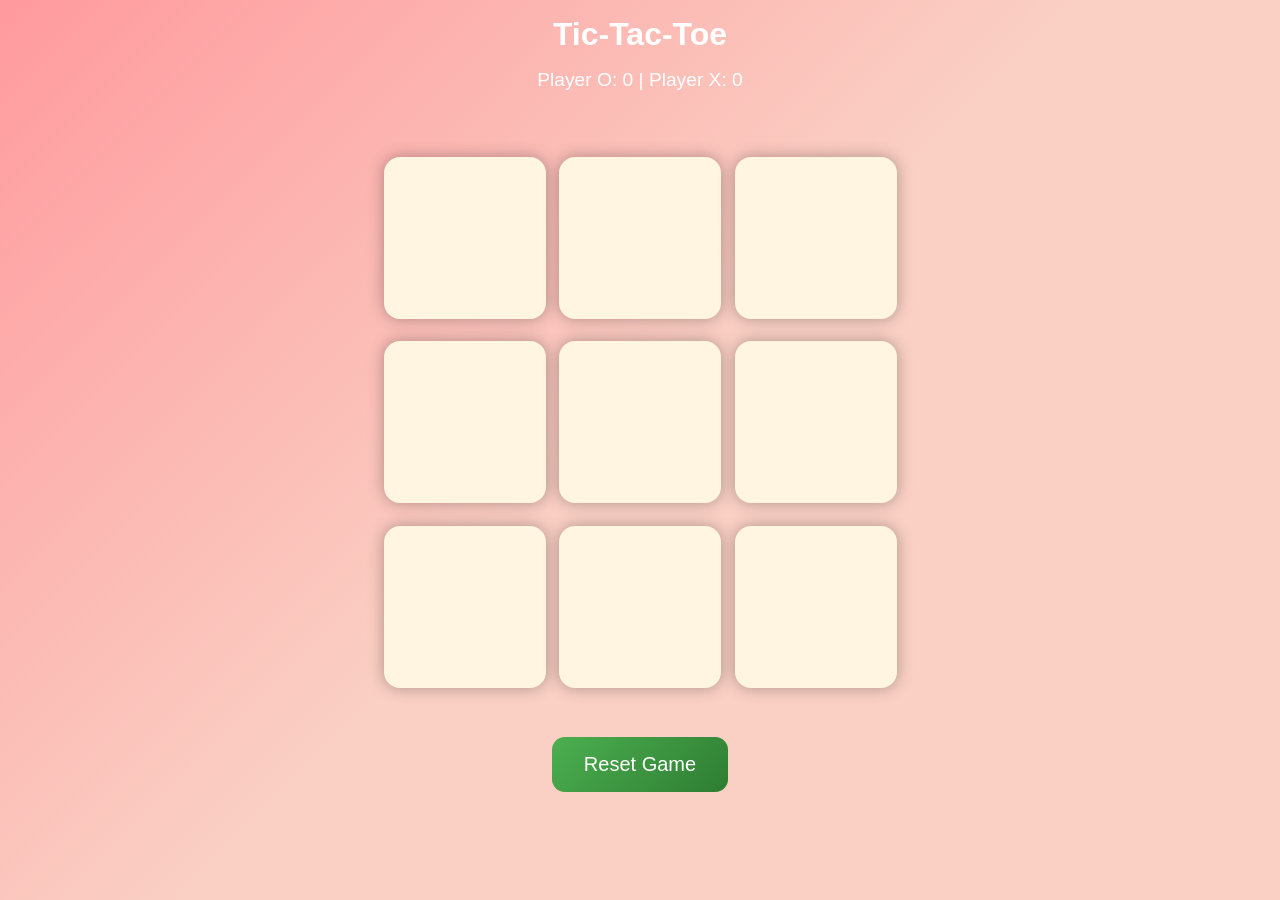
<file: index.html>
<!DOCTYPE html>
<html lang="en">
<head>
    <meta charset="UTF-8">
    <meta name="viewport" content="width=device-width, initial-scale=1.0">
    <title>Tic-Tac-Toe Game</title>
    <link rel="stylesheet" href="style.css"/>
</head>
<body>
    <div class="msg-container hide">
        <p id="msg">Winner</p>
        <button id="new-btn">New Game</button>
    </div>
    <main>
        <h1>Tic-Tac-Toe</h1>

        <div class="scoreboard">
            <p>Player O: <span id="scoreO">0</span> | Player X: <span id="scoreX">0</span></p>
        </div>
        
        <div class="container">
            <div class="game">
                <button class="box"></button>
                <button class="box"></button>
                <button class="box"></button>
                <button class="box"></button>
                <button class="box"></button>
                <button class="box"></button>
                <button class="box"></button>
                <button class="box"></button>
                <button class="box"></button>
            </div>
        </div>
        <button id="reset-btn">Reset Game</button>
    </main>
    <script src="script.js"></script>
</body>
</html>
</file>
<file: style.css>
* {
    margin: 0;
    padding: 0;
}
body {
    height: 100vh;
    /* background-color: linear-gradient(135deg, #89f7fe, #66a6ff); */
    background: linear-gradient(135deg, #ff9a9e, #fad0c4, #fad0c4);
    text-align: center;
    font-family: Arial, sans-serif;
}
main {
    display: flex;
    flex-direction: column;
    align-items: center;
}
h1 {
    margin: 1rem;
    color: #fff;
}
.scoreboard {
    margin-bottom: 1rem;
    color: #fff;
    font-size: 1.2rem;
}
.container {
    height: 70vh;
    display: flex;
    align-items: center;
    justify-content: center;
}
.game {
    height: 60vmin;
    width: 60vmin;
    display: flex;
    flex-wrap: wrap;
    justify-content: center;
    align-items: center;
    gap: 1.5vmin;
}
.box {
    height: 18vmin;
    width: 18vmin;
    border-radius: 1rem;
    border: none;
    box-shadow: 0 0 1rem rgba(0, 0, 0, 0.3);
    font-size: 8vmin;
    /* color: #b0413e; */
    /* background-color: #ffffc7; */
    background-color: #fff5e1;   /* creamy pastel */
    color: #ff6f61; 
}
.box:hover {
    /* background-color: #f0e68c; */
    background-color: #ffe3d8; 
    cursor: pointer;
    transform: scale(1.05);
    transition: all 0.2s ease-in-out;
}
.win {
    background-color: #a3f7bf;
}
#controls {
    display: flex;
    gap: 1rem;
    margin-top: 1rem;
}

#reset-btn, #new-btn {
    /* padding: 1rem;
    font-size: 1.25rem;
    background-color: #191913;
    color: #fff;
    border-radius: 1rem;
    border: none;
    margin-top: 1rem; */


    padding: 1rem 2rem;
    font-size: 1.25rem;
    background: linear-gradient(135deg, #4caf50, #2e7d32);
    color: #fff;
    border: none;
    border-radius: 0.8rem;
    cursor: pointer;
    transition: all 0.3s ease;
}
#reset-btn:hover, #new-btn:hover {
    background-color: linear-gradient(135deg, #66bb6a, #388e3c);
    transform: scale(1.05);
}
#msg {
    background: #ffffff;
    color: #333;
    padding: 1.5rem 3rem;
    border-radius: 1rem;
    font-size: 2rem;
    font-weight: bold;
    box-shadow: 0 8px 20px rgba(0, 0, 0, 0.4);
    animation: popup 0.6s ease;
}
.msg-container {
    position: fixed;
    top: 0;
    left: 0;
    height: 100vh;
    width: 100vw;
    background: rgba(0, 0, 0, 0.6);
    display: flex;
    justify-content: center;
    align-items: center;
    flex-direction: column;
    gap: 2rem;
    z-index: 999;
}
.hide {
    display: none;
}

@keyframes popup {
  0% {
    transform: scale(0.5);
    opacity: 0;
  }
  70% {
    transform: scale(1.1);
    opacity: 1;
  }
  100% {
    transform: scale(1);
  }
}
</file>
<file: T.css>
* {
    margin: 0;
    padding: 0;
}
body {
    height: 100vh;
    /* background-color: linear-gradient(135deg, #89f7fe, #66a6ff); */
    background: linear-gradient(135deg, #ff9a9e, #fad0c4, #fad0c4);
    text-align: center;
    font-family: Arial, sans-serif;
}
main {
    display: flex;
    flex-direction: column;
    align-items: center;
}
h1 {
    margin: 1rem;
    color: #fff;
}
.scoreboard {
    margin-bottom: 1rem;
    color: #fff;
    font-size: 1.2rem;
}
.container {
    height: 70vh;
    display: flex;
    align-items: center;
    justify-content: center;
}
.game {
    height: 60vmin;
    width: 60vmin;
    display: flex;
    flex-wrap: wrap;
    justify-content: center;
    align-items: center;
    gap: 1.5vmin;
}
.box {
    height: 18vmin;
    width: 18vmin;
    border-radius: 1rem;
    border: none;
    box-shadow: 0 0 1rem rgba(0, 0, 0, 0.3);
    font-size: 8vmin;
    /* color: #b0413e; */
    /* background-color: #ffffc7; */
    background-color: #fff5e1;   /* creamy pastel */
    color: #ff6f61; 
}
.box:hover {
    /* background-color: #f0e68c; */
    background-color: #ffe3d8; 
    cursor: pointer;
    transform: scale(1.05);
    transition: all 0.2s ease-in-out;
}
.win {
    background-color: #a3f7bf;
}
#controls {
    display: flex;
    gap: 1rem;
    margin-top: 1rem;
}

#reset-btn, #new-btn {
    /* padding: 1rem;
    font-size: 1.25rem;
    background-color: #191913;
    color: #fff;
    border-radius: 1rem;
    border: none;
    margin-top: 1rem; */


    padding: 1rem 2rem;
    font-size: 1.25rem;
    background: linear-gradient(135deg, #4caf50, #2e7d32);
    color: #fff;
    border: none;
    border-radius: 0.8rem;
    cursor: pointer;
    transition: all 0.3s ease;
}
#reset-btn:hover, #new-btn:hover {
    background-color: linear-gradient(135deg, #66bb6a, #388e3c);
    transform: scale(1.05);
}
#msg {
    background: #ffffff;
    color: #333;
    padding: 1.5rem 3rem;
    border-radius: 1rem;
    font-size: 2rem;
    font-weight: bold;
    box-shadow: 0 8px 20px rgba(0, 0, 0, 0.4);
    animation: popup 0.6s ease;
}
.msg-container {
    position: fixed;
    top: 0;
    left: 0;
    height: 100vh;
    width: 100vw;
    background: rgba(0, 0, 0, 0.6);
    display: flex;
    justify-content: center;
    align-items: center;
    flex-direction: column;
    gap: 2rem;
    z-index: 999;
}
.hide {
    display: none;
}

@keyframes popup {
  0% {
    transform: scale(0.5);
    opacity: 0;
  }
  70% {
    transform: scale(1.1);
    opacity: 1;
  }
  100% {
    transform: scale(1);
  }
}
</file>
